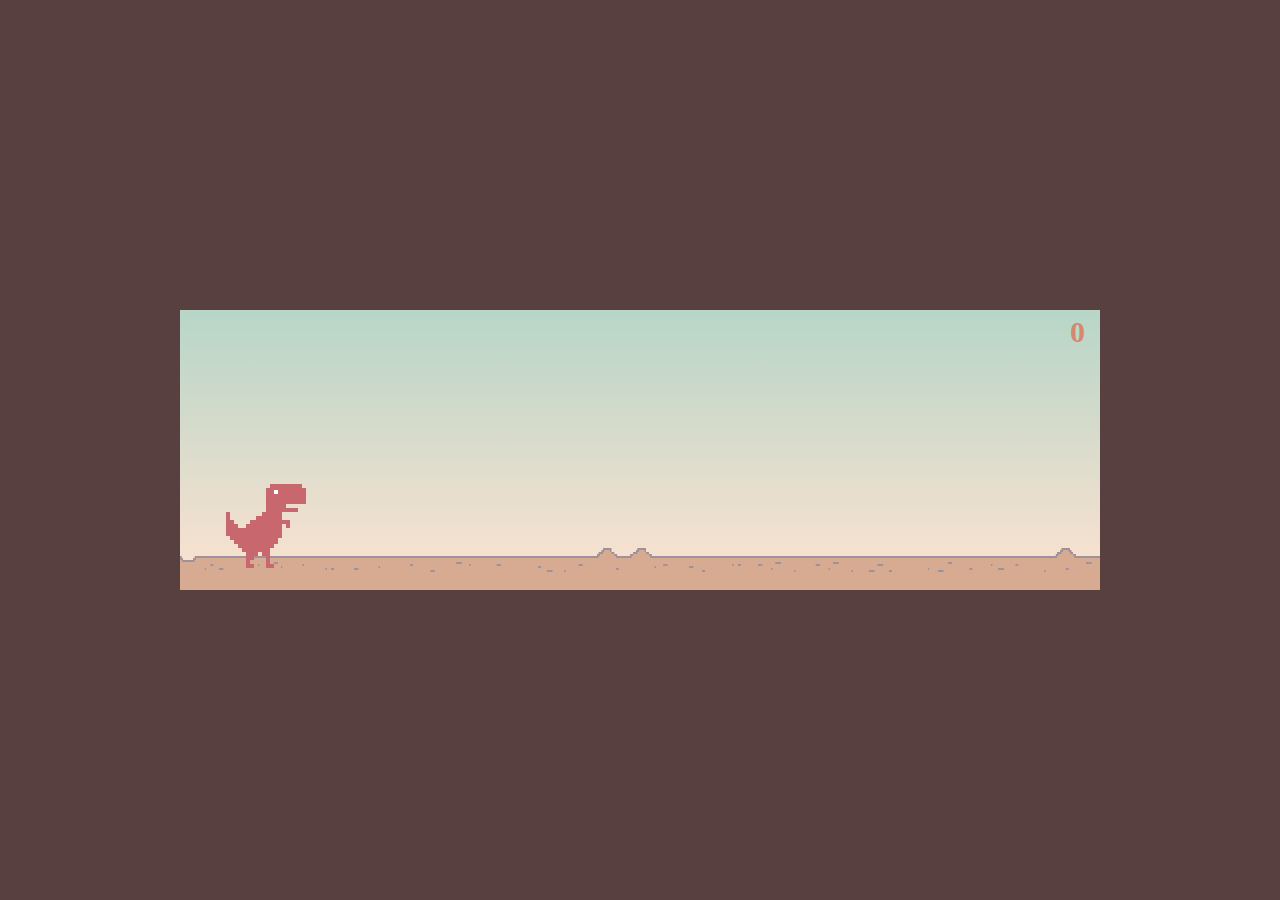
<file: videojuego/index.html>
<!DOCTYPE html>
<html lang="en">
<head>
    <meta charset="UTF-8">
    <meta http-equiv="X-UA-Compatible" content="IE=edge">
    <meta name="viewport" content="width=device-width, initial-scale=1.0">
    <title>DinoWorld</title>

    <style>

*{
    padding:0;
    margin:0;
}

body {
    height: 100vh;
    background: #584040;
    display: flex;
    align-items: center;
}

.contenedor {
    width: 920px;
    height: 280px;
    margin: 0 auto;

    position: relative;

    overflow: hidden;
    background: linear-gradient(#B7D6C7, #FFE2D1)
    

}

.dino {
    width: 84px;
    height: 84px;

    position: absolute;
    bottom: 22px;
    left: 42px;
    z-index: 2;

    background: url(img\ juego/dino.png) repeat-x 0px 0px;
    background-size: 336px 84px;
    background-position-x: 0px;
}

.dino-corriendo{
    animation: animarDino 0.25s steps(2) infinite;
}

.dino-estrellado{
    background-position-x: -252px;

}

.suelo{
    width: 200%;
    height: 42px;

    position: absolute;
    bottom: 0;
    left: 0;

    background: url(img\ juego/suelo.png) repeat-x 0px 0px;
    background-size: 50% 42px;

}

.score{
    width: 100px;
    height: 30px;

    position: absolute;
    top: 5px;
    right: 15px;
    z-index: 10;

    color: #D48872;
    font-family: Verdana;
    font-size: 30px;
    font-weight: bold;
    text-align: right;

}

.cactus {
    width: 100px;
    height: 96px;

    position: absolute;
    bottom: 16px;
    left: 600px;
    z-index: 1;

    background: url(img\ juego/cactus1.png) no-repeat;
}

.game-over{
    display: none;

    position: absolute;
    width: 100%;


    text-align: center;
    color: #7e928b;
    font-size: 30px;
    font-family: Verdana;
    font-weight: 700;
}


@keyframes animarDino{
    from{
        background-position-x: -84px;
    }
    to{
        background-position-x: -252px;
    }
}


    </style>
</head>
<body>
    <div class="contenedor">
        <div class="suelo"></div>

        <div class="dino dino-corriendo"></div>

        <div class="score">0</div>
    </div>


<script>

var time = new Date();
var deltaTime = 0;
if (document.readyState === "complete" || document.readyState === "interactive"){

}else{
    document.addEventListener("DOMContentLoaded", Init);

}

function Init() {
    time = new Date();
    Start();
    Loop();
}

function Loop() {
    deltaTime = (new Date () - time) / 1000;
    time = new Date();
    Update()
    requestAnimationFrame (Loop);

}


var sueloY = 22;
var velY = 0;
var impulso = 900;
var gravedad = 2500;

var dinoPosX = 42;
var dinoPosY = sueloY;

var sueloX = 0;
var velEscenario = 1280/3;
var gameVel = 1;
var score = 0;

var parado = false;
var saltando = false;

var tiempoHastaObstaculo = 2;
var tiempoObstaculoMin = 0.7;
var tiempoObstaculoMax = 1.8;
var obstaculoPosY = 16;
var obstaculos = [];

var contenedor;
var dino;
var textoScore;
var suelo;
var gameOver;

function Start() {
    gameOver = document.querySelector(".game-over");
    suelo = document.querySelector (".suelo");
    contenedor = document.querySelector (".contenedor");
    textoScore = document.querySelector (".score");
    dino = document.querySelector (".dino");
    document.addEventListener("keydown", HandleKeyDown);

}

function HandleKeyDown(ev) {
    if (ev.keycode == 32){
        Saltar();
    }
}

function Saltar() {
    if(dinoPosY === sueloY){
        saltando = true;
        velY = impulso;
        dino.classList.remove("dino-corriendo");

    }
}

function Update() {
    if (parado) return;

    MoverSuelo();
    MoverDinosaurio();
    DecidirCrearObstaculos();
    MoverObstaculos();
    DetectarColision();


    velY -= gravedad * deltaTime;
}


function MoverSuelo() {
    sueloX += CalcularDesplazamiento();
    suelo.style.left = -(sueloX % contenedor.clientWidth) + "px";
}

function CalcularDesplazamiento() {
    return velEscenario * deltaTime * gameVel;
}

function MoverDinosaurio() {
    dinoPosY += velY * deltaTime;
    if(dinoPosY < sueloY){
        
        TocarSuelo();
    }
    dino.style.bottom = dinoPosY+"px";
}

function TocarSuelo() {
    dinoPosY = sueloY;
    velY = 0;
    if(saltando){
        dino.classList.add("dino-corriendo");
    }
    saltando = false;
}

function DecidirCrearObstaculos() {
    tiempoHastaObstaculo -= deltaTime;
    if(tiempoHastaObstaculo <= 0) {
        CrearObstaculo();
    }
}

function CrearObstaculo() {
    var obstaculo = document.createElement("div");
    contenedor.appendChild(obstaculo);
    obstaculo.classList.add("cactus");
    if(Math.random() > 0.5) obstaculo.classList.add("cactus2");
    obstaculo.posX = contenedor.clientWidth;
    obstaculo.style.left = contenedor.clientWidth+"px";

    obstaculos.push(obstaculo);
    tiempoHastaObstaculo = tiempoObstaculoMin + Math.random() * (tiempoObstaculoMax-tiempoObstaculoMin) / gameVel;
}

function MoverObstaculos() {
    for (var i = obstaculos.length - 1; i >= 0; i--) {
        if(obstaculos[i].posX < -obstaculos[i].clientWidth) {
            obstaculos[i].parentNode.removeChild(obstaculos[i]);
            obstaculos.splice(i, 1);
            GanarPuntos();
        }else{
            obstaculos[i].posX -= CalcularDesplazamiento();
            obstaculos[i].style.left = obstaculos[i].posX+"px";
        }
    }
}

function GanarPuntos() {
    score++;
    textoScore.innerText = score;
    if(score == 5){
        gameVel = 1.5;
        contenedor.classList.add("mediodia");
    }else if(score == 10) {
        gameVel = 2;
        contenedor.classList.add("tarde");
    } else if(score == 20) {
        gameVel = 3;
        contenedor.classList.add("noche");
    }
    suelo.style.animationDuration = (3/gameVel)+"s";
}

function DetectarColision() {
    for (var i = 0; i < obstaculos.length; i++) {
        if(obstaculos[i].posX > dinoPosX + dino.clientWidth) {
            //EVADE
            break; //al estar en orden, no puede chocar con más
        }else{
            if(IsCollision(dino, obstaculos[i], 10, 30, 15, 20)) {
                GameOver();
            }
        }
    }
}

function IsCollision(a, b, paddingTop, paddingRight, paddingBottom, paddingLeft) {
    var aRect = a.getBoundingClientRect();
    var bRect = b.getBoundingClientRect();

    return !(
        ((aRect.top + aRect.height - paddingBottom) < (bRect.top)) ||
        (aRect.top + paddingTop > (bRect.top + bRect.height)) ||
        ((aRect.left + aRect.width - paddingRight) < bRect.left) ||
        (aRect.left + paddingLeft > (bRect.left + bRect.width))
    );
}

function GameOver() {
    Estrellarse();
    gameOver.style.display = "block";
}

function Estrellarse() {
    dino.classList.remove("dino-corriendo");
    dino.classList.add("dino-estrellado");
    parado = true;
} 


</script>
</body>
</html>
</file>
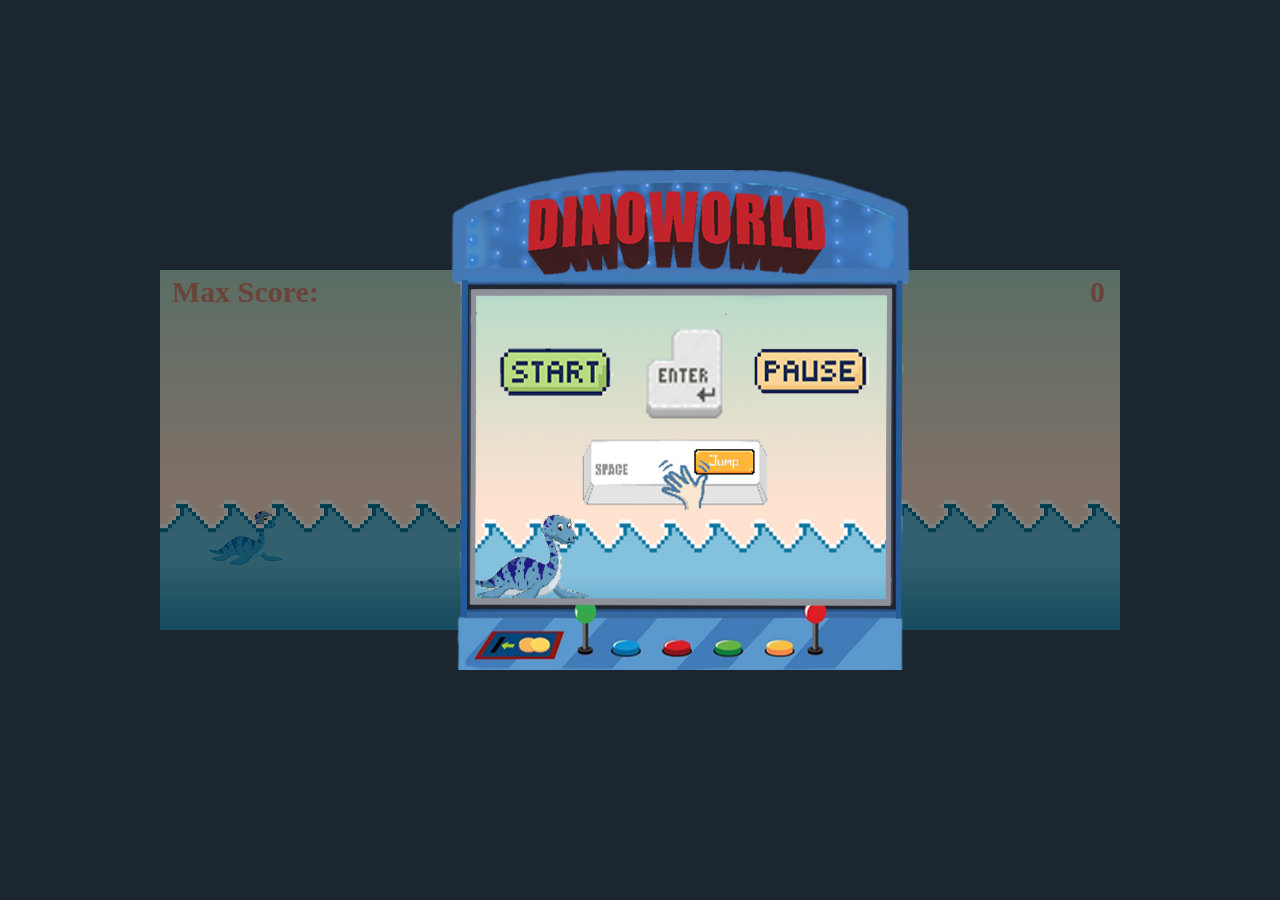
<file: juego.html>
<!DOCTYPE html>

<html lang="en">

<head>
    <meta charset="UTF-8">
    <meta http-equiv="X-UA-Compatible" content="IE=edge">
    <meta name="viewport" content="width=device-width, initial-scale=1.0">
    <title></title>

    <style>
        .cubierta-emergente {
            background-color: #000;

            opacity: .5;
            filter: alpha(opacity=50);
            position: fixed;
            top: 30;
            left: 0;
            width: 100%;
            height: 100%;
            z-index: 10;
        }

        .mensaje-emergente {
            position: absolute;
            background-color: #ffffff00;
            padding: 10px;
            width: 800px;
            height: 500px;
            font-size: 2em;
            z-index: 11;
            top: 20%;
            left: 30%;
            margin-left: -100px;
            margin-top: -20px;
        }
    </style>
</head>


<script>
    function mostrarCubiertaEmergente() {
        let divEmergente = document.createElement('div');
        divEmergente.setAttribute('id', 'divEmergente');
        divEmergente.setAttribute('class', 'cubierta-emergente');
        document.body.appendChild(divEmergente);

        let imgMensaje = document.createElement('img');
        imgMensaje.src = "img/videojuego_instrucciones.png"; // Reemplaza 'ruta_de_la_imagen' con la ruta correcta de la imagen que deseas mostrar
        imgMensaje.setAttribute('id', 'imgMensaje');
        imgMensaje.setAttribute('class', 'mensaje-emergente');

        imgMensaje.onclick = removerCubiertaEmergente;

        document.body.appendChild(imgMensaje);
    }

    function removerCubiertaEmergente() {
        let divEmergente = document.getElementById('divEmergente');
        let imgMensaje = document.getElementById('imgMensaje');

        if (divEmergente && imgMensaje) {
            divEmergente.parentNode.removeChild(divEmergente);
            imgMensaje.parentNode.removeChild(imgMensaje);
        }
    }


    window.onload = function () {
        juegoCargado();
        mostrarCubiertaEmergente();
    }
</script>

<style>
    * {
        padding: 0;
        margin: 0;
    }

    body {
        height: 100vh;
        background: #364d62;
        display: flex;
        align-items: center;
    }

    .contenedor {
        width: 960px;
        height: 360px;
        margin: 0 auto;

        position: relative;

        background: linear-gradient(#b4dbc8 0%, transparent 60%, transparent 80%, #6d757e 100%) #ffe2d1;
        /*linear-gradient(#90ebff, white);*/
        transition: background-color 1s linear;
        overflow: hidden;
    }

    .mediodia {
        background-color: #ffdcf3;
    }

    .tarde {
        background-color: #ffadad;
    }

    .noche {
        background-color: #aca8c7;
    }

    .dino {
        width: 84px;
        height: 84px;

        position: absolute;
        bottom: 50px;
        left: 42px;
        z-index: 2;

        background: url(img/dino.png) repeat-x 0px 0px;
        background-size: 336px 84px;
        background-position-x: 0px;

    }

    .dino-corriendo {
        animation: animarDino 0.25s steps(2) infinite;
    }

    .dino-estrellado {
        background-position-x: -252px;
    }

    .suelo {
        width: 200%;
        height: 130px;

        position: absolute;
        bottom: 0;
        left: 0;
        z-index: 3;

        background: url(img/mar.png) repeat-x 0px 0px;
        background-size: 48px 258px;
        animation: oleaje 1.5s ease-in-out infinite;

    }

    .obstaculo {
        width: 48px;
        height: 48px;

        position: absolute;
        left: 600px;
        z-index: 1;

    }

    .obstaculo-flotante {
        bottom: 90px;
        background: url(img/obstaculo2.png) no-repeat;
        animation: abanear 1s ease-in-out infinite;
    }

    .obstaculo-hundido {
        bottom: 0px;
        background: url(img/obstaculo1.png) no-repeat;
    }

    .nube {
        width: 92px;
        height: 26px;

        position: absolute;
        z-index: 0;

        background: url(img/nube.png) no-repeat;
        background-size: 92px 26px;
    }

    .moneda {
        width: 48px;
        height: 48px;
        position: absolute;
        z-index: 1;

        background: url(img/moneda.png) no-repeat center center;
    }

    .score {
        width: 100px;
        height: 30px;

        position: absolute;
        top: 5px;
        right: 15px;
        z-index: 10;

        color: #d48871;
        font-family: Verdana;
        font-size: 30px;
        font-weight: bold;
        text-align: right;
    }

    .maxscored {
        width: 100px;
        height: 30px;
        display: inline-block;
        white-space: nowrap;
        position: absolute;
        top: 5px;
        right: 53rem;
        z-index: 10;

        color: #d48871;
        font-family: Verdana;
        font-size: 30px;
        font-weight: bold;
        text-align: right;
    }

    .game-over {
        display: none;

        width: 100%;
        position: absolute;
        z-index: 10;


        text-align: center;
        color: #7e928b;
        font-size: 30px;
        font-family: Verdana;
        font-weight: 700;
    }

    @keyframes animarDino {
        from {
            background-position-x: -84px;
        }

        to {
            background-position-x: -252px;
        }
    }



    @keyframes abanear {

        0%,
        100% {
            bottom: 90px;
        }

        50% {
            bottom: 84px;
        }
    }

    @keyframes oleaje {

        0%,
        100% {
            bottom: 0px;
        }

        50% {
            bottom: -10px;
        }
    }
</style>
</head>

<body>

    <div class="contenedor">

        <div class="suelo"></div>

        <div class="dino dino-corriendo"></div>

        <div class="score">0</div>

        <div class="maxscored">Max Score: </div>

    </div>


    <div class="game-over">GAME OVER</div>

    <audio src="sound/sound_moneda.mp3" class="audio-moneda"></audio>
    <audio src="sound/sound_salto.mp3" class="audio-salto"></audio>
    <audio src="sound/sound_gameOver.mp3" class="audio-gameOver"></audio>


    <script>

        //****** GAME LOOP ********//

        var time = new Date();
        var deltaTime = 0;
        var isGameRunning = false;
        var isGameOver = false;

        if (document.readyState === "complete" || document.readyState === "interactive") {
            setTimeout(Init, 1);
        } else {
            document.addEventListener("DOMContentLoaded", Init);
        }

        document.addEventListener("keypress", function (event) {
            if (event.key === "Enter") {
                isGameRunning = !isGameRunning



                if (isGameOver) {
                    window.location.reload()

                }

                removerCubiertaEmergente();
            }
            Loop()

        });









        function Init() {
            time = new Date();
            Start();
        }

        function Loop() {
            deltaTime = (new Date() - time) / 1000;
            time = new Date();
            if (isGameRunning) {
                Update()
                requestAnimationFrame(Loop);
            }
        }

        //****** GAME LOGIC ********//

        var nivelDelMar = 100;
        var nivelDelMarCubriendo = 60;
        var velY = 0;
        var impulso = 900;
        var impulsoEnAgua = 500;
        var gravedad = 2500;
        var densidad = 0.00035;
        var coeficienteRozamiento = 0.01;

        var dinoPosX = 42;
        var dinoPosY = nivelDelMar;

        var sueloX = 0;
        var velEscenario = 1280 / 3;
        var gameVel = 1;
        var score = 0;


        var parado = false;
        var saltando = false;

        var tiempoHastaMoneda = 2;
        var tiempoMonedaMin = 0.3;
        var tiempoMonedaMax = 1.8;
        var monedaMinY = 5;
        var monedaMaxY = 320;

        var tiempoHastaObstaculo = 2;
        var tiempoObstaculoMin = 0.7;
        var tiempoObstaculoMax = 1.8;

        var interactuables = [];

        var tiempoHastaNube = 0.5;
        var tiempoNubeMin = 0.7;
        var tiempoNubeMax = 2.7;
        var maxNubeY = 320;
        var minNubeY = 160;
        var nubes = [];
        var velNube = 0.5;

        var contenedor;
        var dino;
        var textoScore;
        var textomaxScore
        var suelo;
        var gameOver;
        var audioMoneda;
        var audioSalto;
        var audioGameOver;

        function Start() {
            gameOver = document.querySelector(".game-over");
            suelo = document.querySelector(".suelo");
            contenedor = document.querySelector(".contenedor");
            textoScore = document.querySelector(".score");
            textomaxScore = document.querySelector(".maxscored")
            dino = document.querySelector(".dino");
            audioMoneda = document.querySelector(".audio-moneda");
            audioSalto = document.querySelector(".audio-salto");
            audioGameOver = document.querySelector(".audio-gameOver");
            document.addEventListener("keydown", HandleKeyDown);


        }

        function Update() {
            if (parado) return;

            MoverDinosaurio();
            MoverSuelo();
            DecidirCrearMonedas();
            DecidirCrearObstaculos();
            DecidirCrearNubes();
            MoverInteractuables();
            MoverNubes();
            DetectarColision();

            if (dinoPosY >= nivelDelMar) { //fuera del agua

                velY -= gravedad * deltaTime;
            } else {
                var empuje = VolumenSumergido() * densidad * gravedad;
                var rozamiento = Math.sign(velY) * velY * velY * coeficienteRozamiento;
                velY += (empuje - rozamiento - gravedad) * deltaTime;
            }


        }

        function VolumenSumergido() {
            if (dinoPosY >= nivelDelMar) { //fuera del agua
                return 0;
            } else {
                return dino.clientWidth * Math.min(nivelDelMar - dinoPosY, dino.clientHeight);
            }
        }

        function HandleKeyDown(ev) {
            if (ev.keyCode == 32) {
                Saltar();
            }
        }

        function Saltar() {
            if (!saltando) {
                saltando = true;
                dino.classList.remove("dino-corriendo");
                audioSalto.currentTime = 0;
                audioSalto.play();
                if (dinoPosY > nivelDelMarCubriendo) {
                    velY = impulso;
                } else {
                    velY = impulsoEnAgua;
                }
            }
        }

        function MoverDinosaurio() {
            if (dinoPosY < nivelDelMarCubriendo) {
                TocarSuelo();
            }
            dinoPosY += velY * deltaTime;
            dino.style.bottom = dinoPosY + "px";
        }

        function TocarSuelo() {
            if (saltando) {
                dino.classList.add("dino-corriendo");
            }
            saltando = false;
        }

        function MoverSuelo() {
            sueloX += CalcularDesplazamiento();
            suelo.style.left = -(sueloX % contenedor.clientWidth) + "px";
        }

        function CalcularDesplazamiento() {
            return velEscenario * deltaTime * gameVel;
        }

        function Estrellarse() {
            dino.classList.remove("dino-corriendo");
            dino.classList.add("dino-estrellado");
            parado = true;
        }

        function DecidirCrearObstaculos() {
            tiempoHastaObstaculo -= deltaTime;
            if (tiempoHastaObstaculo <= 0) {
                CrearObstaculo();
            }
        }

        function DecidirCrearMonedas() {
            tiempoHastaMoneda -= deltaTime;
            if (tiempoHastaMoneda <= 0) {
                CrearMoneda();
            }
        }

        function DecidirCrearNubes() {
            tiempoHastaNube -= deltaTime;
            if (tiempoHastaNube <= 0) {
                CrearNube();
            }
        }

        function CrearMoneda() {
            var moneda = document.createElement("div");
            contenedor.appendChild(moneda);
            moneda.classList.add("moneda");
            moneda.posX = contenedor.clientWidth;
            moneda.style.left = contenedor.clientWidth + "px";
            moneda.style.bottom = monedaMinY + (monedaMaxY - monedaMinY) * Math.random() + "px";

            interactuables.push(moneda);
            tiempoHastaMoneda = tiempoMonedaMin + Math.random() * (tiempoMonedaMax - tiempoMonedaMin) / gameVel;
        }

        function CrearObstaculo() {
            var obstaculo = document.createElement("div");
            contenedor.appendChild(obstaculo);
            obstaculo.classList.add("obstaculo");
            obstaculo.posX = contenedor.clientWidth;
            obstaculo.style.left = contenedor.clientWidth + "px";

            if (Math.random() > 0.5) {
                obstaculo.classList.add("obstaculo-flotante");
            } else {
                obstaculo.classList.add("obstaculo-hundido");
            }

            interactuables.push(obstaculo);
            tiempoHastaObstaculo = tiempoObstaculoMin + Math.random() * (tiempoObstaculoMax - tiempoObstaculoMin) / gameVel;
        }

        function CrearNube() {
            var nube = document.createElement("div");
            contenedor.appendChild(nube);
            nube.classList.add("nube");
            nube.posX = contenedor.clientWidth;
            nube.style.left = contenedor.clientWidth + "px";
            nube.style.bottom = minNubeY + Math.random() * (maxNubeY - minNubeY) + "px";

            nubes.push(nube);
            tiempoHastaNube = tiempoNubeMin + Math.random() * (tiempoNubeMax - tiempoNubeMin) / gameVel;
        }

        function MoverInteractuables() {
            for (var i = interactuables.length - 1; i >= 0; i--) {
                if (interactuables[i].posX < -interactuables[i].clientWidth) {
                    interactuables[i].parentNode.removeChild(interactuables[i]);
                    interactuables.splice(i, 1);
                } else {
                    interactuables[i].posX -= CalcularDesplazamiento();
                    interactuables[i].style.left = interactuables[i].posX + "px";
                }
            }
        }

        function MoverNubes() {
            for (var i = nubes.length - 1; i >= 0; i--) {
                if (nubes[i].posX < -nubes[i].clientWidth) {
                    nubes[i].parentNode.removeChild(nubes[i]);
                    nubes.splice(i, 1);
                } else {
                    nubes[i].posX -= CalcularDesplazamiento() * velNube;
                    nubes[i].style.left = nubes[i].posX + "px";
                }
            }
        }


        function GanarPuntos() {
            score++;
            //maxscored++;//
            textoScore.innerText = score;
            //textomaxScore.innerText =  maxscored;
            audioMoneda.currentTime = 0;
            audioMoneda.play();
            if (score == 10) {
                gameVel = 1.2;
                contenedor.classList.add("mediodia");
            } else if (score == 25) {
                gameVel = 1.4;
                contenedor.classList.add("tarde");
            } else if (score == 50) {
                gameVel = 1.7;
                contenedor.classList.add("noche");
            }
            suelo.style.animationDuration = (3 / gameVel) + "s";
        }





        function GameOver() {

            var tmp = localStorage.getItem("maxScore");
            if (score > tmp) {
                localStorage.setItem("maxScore", score);
                textomaxScore.innerText = "Max Score: " + score;
            }
            Estrellarse();

            gameOver.style.display = "block";
            audioGameOver.play();
            isGameOver = true;
            text = font.render("Presiona ENTER para reiniciar", true(255, 255, 255))


        }





        function DetectarColision() {
            for (var i = 0; i < interactuables.length; i++) {

                if (interactuables[i].posX > dinoPosX + dino.clientWidth) {
                    //EVADE
                    break; //al estar en orden, no puede chocar con más
                } else {
                    if (IsCollision(dino, interactuables[i], 10, 25, 10, 20)) {
                        if (interactuables[i].classList.contains("moneda")) {
                            GanarPuntos();
                            interactuables[i].parentNode.removeChild(interactuables[i]);
                            interactuables.splice(i, 1);
                        } else {
                            GameOver();

                        }
                    }
                }
            }
        }



        function IsCollision(a, b, paddingTop, paddingRight, paddingBottom, paddingLeft) {
            var aRect = a.getBoundingClientRect();
            var bRect = b.getBoundingClientRect();

            return !(
                ((aRect.top + aRect.height - paddingBottom) < (bRect.top)) ||
                (aRect.top + paddingTop > (bRect.top + bRect.height)) ||
                ((aRect.left + aRect.width - paddingRight) < bRect.left) ||
                (aRect.left + paddingLeft > (bRect.left + bRect.width))
            );
        }



        function juegoCargado() {
            if (!localStorage.getItem('maxScore'))
                localStorage.setItem("maxScore", 0);
            else
                textomaxScore.innerText = "Max Score: " + localStorage.getItem("maxScore");

        }


    </script>


</body>

</html>
</file>
